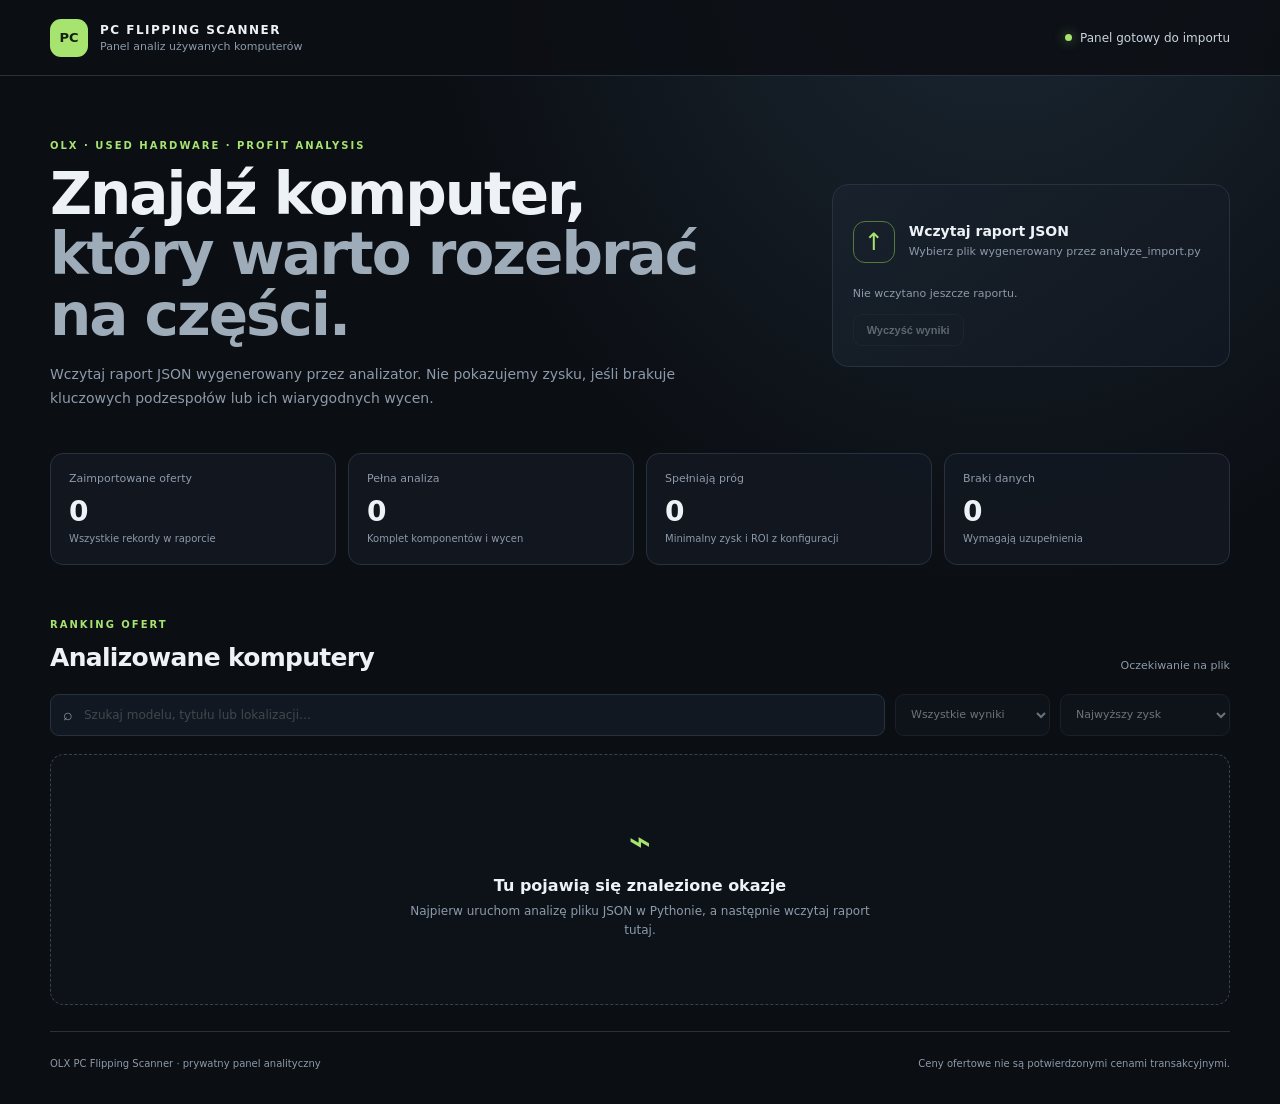
<file: docs/index.html>
<!doctype html>
<html lang="pl">
<head>
  <meta charset="utf-8">
  <meta name="viewport" content="width=device-width, initial-scale=1">
  <meta name="color-scheme" content="dark light">
  <title>OLX PC Flipping Scanner</title>
  <link rel="stylesheet" href="./styles.css">
  <script src="./app.js" defer></script>
</head>
<body>
  <header class="topbar">
    <div class="brand">
      <div class="brand-mark">PC</div>
      <div>
        <div class="brand-name">PC FLIPPING SCANNER</div>
        <div class="brand-subtitle">Panel analiz używanych komputerów</div>
      </div>
    </div>
    <span class="status-pill"><span class="status-dot"></span> Panel gotowy do importu</span>
  </header>
  <main class="shell">
    <section class="intro">
      <div>
        <p class="eyebrow">OLX · USED HARDWARE · PROFIT ANALYSIS</p>
        <h1>Znajdź komputer,<br><span>który warto rozebrać na części.</span></h1>
        <p class="intro-copy">Wczytaj raport JSON wygenerowany przez analizator. Nie pokazujemy zysku, jeśli brakuje kluczowych podzespołów lub ich wiarygodnych wycen.</p>
      </div>
      <div class="import-panel">
        <label class="file-picker" for="report-file">
          <span class="file-icon">↑</span>
          <span><strong>Wczytaj raport JSON</strong><small>Wybierz plik wygenerowany przez analyze_import.py</small></span>
        </label>
        <input id="report-file" type="file" accept=".json,application/json">
        <p id="file-status" class="file-status">Nie wczytano jeszcze raportu.</p>
        <button id="clear-button" class="button button-ghost" type="button" disabled>Wyczyść wyniki</button>
      </div>
    </section>
    <section class="metric-grid" aria-label="Podsumowanie">
      <article class="metric-card"><span>Zaimportowane oferty</span><strong id="metric-total">0</strong><small>Wszystkie rekordy w raporcie</small></article>
      <article class="metric-card"><span>Pełna analiza</span><strong id="metric-ready">0</strong><small>Komplet komponentów i wycen</small></article>
      <article class="metric-card"><span>Spełniają próg</span><strong id="metric-target">0</strong><small>Minimalny zysk i ROI z konfiguracji</small></article>
      <article class="metric-card"><span>Braki danych</span><strong id="metric-missing">0</strong><small>Wymagają uzupełnienia</small></article>
    </section>
    <section class="results-section">
      <div class="section-heading">
        <div><p class="eyebrow">RANKING OFERT</p><h2>Analizowane komputery</h2></div>
        <span id="report-meta" class="report-meta">Oczekiwanie na plik</span>
      </div>
      <div class="toolbar">
        <label class="search-box"><span>⌕</span><input id="search-input" type="search" placeholder="Szukaj modelu, tytułu lub lokalizacji…" disabled></label>
        <select id="status-filter" disabled aria-label="Filtr statusu">
          <option value="all">Wszystkie wyniki</option><option value="ready">Pełna analiza</option><option value="incomplete">Niekompletne dane</option><option value="target">Spełniają próg</option>
        </select>
        <select id="sort-select" disabled aria-label="Sortowanie">
          <option value="profit">Najwyższy zysk</option><option value="price">Najniższa cena zakupu</option><option value="roi">Najwyższy ROI</option><option value="newest">Najnowszy import</option>
        </select>
      </div>
      <div id="empty-state" class="empty-state">
        <div class="empty-icon">⌁</div><h3>Tu pojawią się znalezione okazje</h3>
        <p>Najpierw uruchom analizę pliku JSON w Pythonie, a następnie wczytaj raport tutaj.</p>
      </div>
      <div id="results-list" class="results-list" aria-live="polite"></div>
    </section>
    <footer><span>OLX PC Flipping Scanner · prywatny panel analityczny</span><span>Ceny ofertowe nie są potwierdzonymi cenami transakcyjnymi.</span></footer>
  </main>
</body>
</html>
</file>
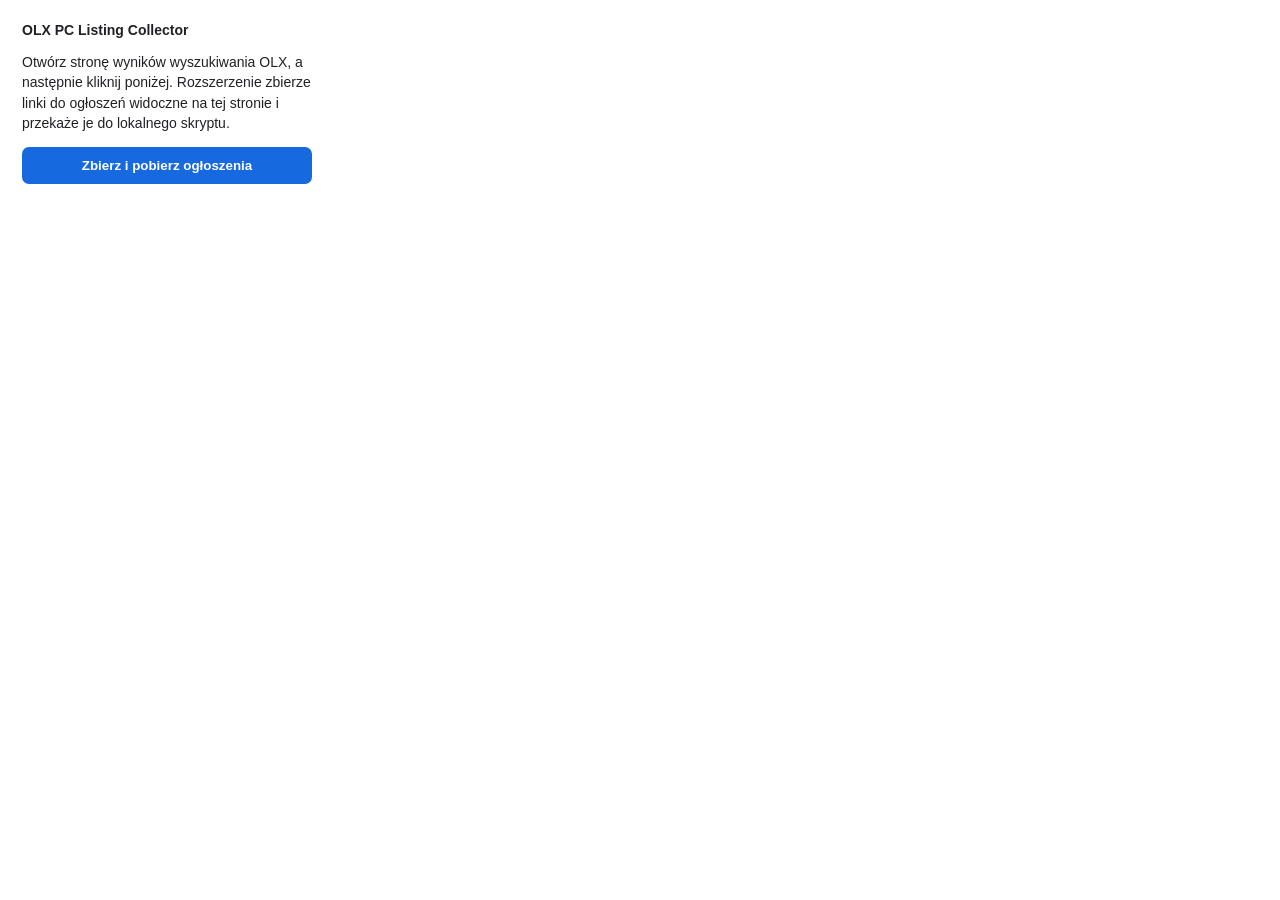
<file: browser-extension/popup.html>
<!doctype html>
<html lang="pl">
<head><meta charset="utf-8"><meta name="viewport" content="width=device-width,initial-scale=1"><style>
body{font:14px Arial,sans-serif;width:290px;padding:14px;color:#202124}button{width:100%;padding:11px;border:0;border-radius:7px;background:#1769e0;color:white;font-weight:600;cursor:pointer}button:disabled{opacity:.55}p{line-height:1.45}#status{margin-top:10px;white-space:pre-wrap}
</style></head>
<body>
<strong>OLX PC Listing Collector</strong>
<p>Otwórz stronę wyników wyszukiwania OLX, a następnie kliknij poniżej. Rozszerzenie zbierze linki do ogłoszeń widoczne na tej stronie i przekaże je do lokalnego skryptu.</p>
<button id="collect">Zbierz i pobierz ogłoszenia</button>
<div id="status" role="status"></div>
<script src="popup.js"></script>
</body></html>
</file>
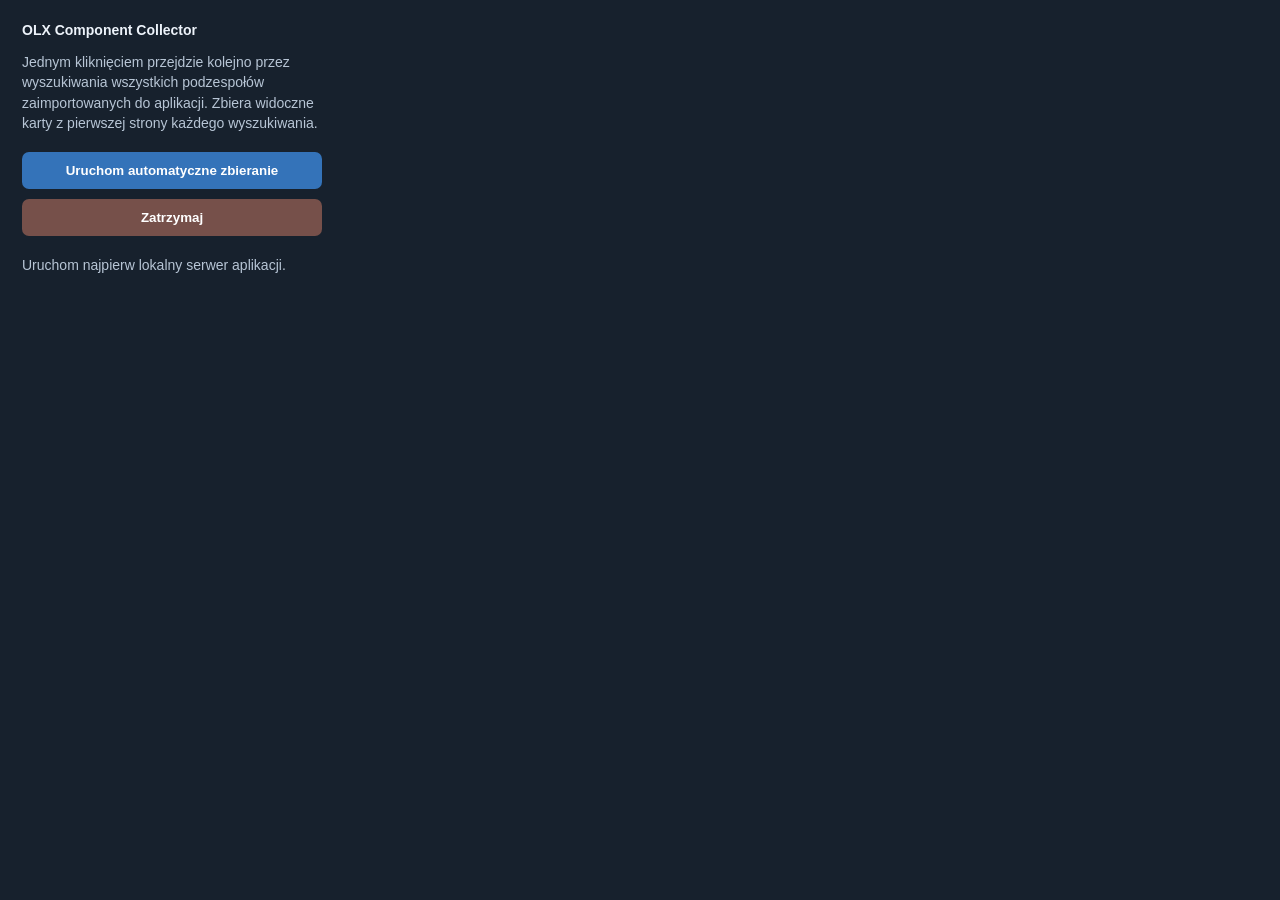
<file: component_valuator/extension/popup.html>
<!doctype html><html lang="pl"><head><meta charset="utf-8"><style>body{font:14px Arial;width:300px;padding:14px;background:#17212d;color:#edf3fa}button{width:100%;padding:11px;background:#3473b9;color:white;border:0;border-radius:7px;cursor:pointer;font-weight:600;margin:5px 0}button.stop{background:#76504a}p{color:#b7c5d5;line-height:1.45}</style></head><body><b>OLX Component Collector</b><p>Jednym kliknięciem przejdzie kolejno przez wyszukiwania wszystkich podzespołów zaimportowanych do aplikacji. Zbiera widoczne karty z pierwszej strony każdego wyszukiwania.</p><button id="start">Uruchom automatyczne zbieranie</button><button id="stop" class="stop">Zatrzymaj</button><p id="status">Sprawdzam stan…</p><script src="popup.js"></script></body></html>
</file>
<file: docs/styles.css>
:root {
  color-scheme: dark;
  --bg:#0b0e13;--panel:#121821;--panel-2:#171f2a;--line:#263240;--text:#edf2f7;--muted:#8d9aaa;--accent:#a6e36f;--accent-dark:#21331b;--warning:#f0c36b;--danger:#f08282;
  font-family:Inter,ui-sans-serif,system-ui,-apple-system,BlinkMacSystemFont,"Segoe UI",sans-serif;
}
*{box-sizing:border-box}body{margin:0;min-height:100vh;background:radial-gradient(ellipse at 78% -12%,#1c2935 0,transparent 42%),var(--bg);color:var(--text)}
.topbar{height:76px;display:flex;align-items:center;justify-content:space-between;padding:0 max(24px,calc((100vw - 1180px)/2));border-bottom:1px solid var(--line);background:rgba(11,14,19,.82)}
.brand{display:flex;align-items:center;gap:12px}.brand-mark{width:38px;height:38px;display:grid;place-items:center;border-radius:11px;background:var(--accent);color:#12200c;font-size:13px;font-weight:900}
.brand-name{font-size:12px;font-weight:850;letter-spacing:1.5px}.brand-subtitle{margin-top:3px;color:var(--muted);font-size:11px}.status-pill{display:inline-flex;align-items:center;gap:8px;color:#c9d4df;font-size:12px}.status-dot{width:7px;height:7px;border-radius:50%;background:var(--accent);box-shadow:0 0 12px #a6e36f88}
.shell{width:min(1180px,calc(100% - 40px));margin:0 auto}.intro{display:grid;grid-template-columns:1.3fr .7fr;align-items:center;gap:42px;padding:64px 0 42px}
.eyebrow{margin:0 0 13px;color:var(--accent);font-size:10px;font-weight:800;letter-spacing:2px}h1{margin:0;font-size:clamp(34px,5vw,58px);letter-spacing:-2px;line-height:1.04}h1 span{color:#9eacba}
.intro-copy{max-width:650px;margin:18px 0 0;color:var(--muted);font-size:14px;line-height:1.7}.import-panel{padding:20px;border:1px solid var(--line);border-radius:16px;background:linear-gradient(145deg,#18212c,#111720)}
.file-picker{display:flex;align-items:center;gap:14px;min-height:74px;cursor:pointer}.file-picker strong,.file-picker small{display:block}.file-picker strong{font-size:14px}.file-picker small{margin-top:5px;color:var(--muted);font-size:11px;line-height:1.45}
.file-icon{display:grid;place-items:center;flex:0 0 42px;width:42px;height:42px;border:1px solid #557a3d;border-radius:12px;color:var(--accent);font-size:24px}#report-file{position:absolute;width:1px;height:1px;overflow:hidden;clip:rect(0,0,0,0)}
.file-status{min-height:17px;margin:8px 0 10px;color:var(--muted);font-size:11px;overflow-wrap:anywhere}.button{border:0;border-radius:9px;padding:9px 13px;font-weight:700;font-size:11px;cursor:pointer}.button-ghost{border:1px solid var(--line);background:transparent;color:#cbd5df}.button:disabled{opacity:.4;cursor:not-allowed}
.metric-grid{display:grid;grid-template-columns:repeat(4,1fr);gap:12px}.metric-card{min-height:112px;padding:18px;border:1px solid var(--line);border-radius:13px;background:rgba(18,24,33,.86)}
.metric-card span,.metric-card small{display:block;color:var(--muted);font-size:11px}.metric-card strong{display:block;margin:10px 0 5px;font-size:28px;letter-spacing:-.8px}.metric-card small{font-size:10px}
.results-section{padding:54px 0 26px}.section-heading{display:flex;align-items:end;justify-content:space-between;gap:18px}h2{margin:0;font-size:25px;letter-spacing:-.7px}.report-meta{color:var(--muted);font-size:11px}
.toolbar{display:flex;gap:10px;margin:22px 0 18px}.search-box{display:flex;flex:1;align-items:center;gap:9px;height:42px;padding:0 12px;border:1px solid var(--line);border-radius:9px;background:var(--panel);color:var(--muted)}
.search-box input{width:100%;border:0;outline:0;background:transparent;color:var(--text);font:inherit;font-size:12px}select{min-width:155px;padding:0 11px;border:1px solid var(--line);border-radius:9px;background:var(--panel);color:#cbd5df;font:inherit;font-size:11px}select:disabled,input:disabled{opacity:.5}
.empty-state{padding:64px 18px;text-align:center;border:1px dashed #344252;border-radius:14px;background:#11172080}.empty-icon{color:var(--accent);font-size:38px}.empty-state h3{margin:13px 0 7px;font-size:16px}.empty-state p{max-width:460px;margin:0 auto;color:var(--muted);font-size:12px;line-height:1.6}
.results-list{display:grid;gap:12px}.listing-card{padding:19px;border:1px solid var(--line);border-radius:13px;background:var(--panel)}.card-top{display:flex;align-items:flex-start;justify-content:space-between;gap:15px}
.card-title{margin:0;font-size:16px;font-weight:750;line-height:1.4}.card-meta{margin-top:6px;color:var(--muted);font-size:11px}.tag{display:inline-flex;align-items:center;padding:6px 9px;border-radius:7px;background:#29333e;color:#becbd7;font-size:10px;font-weight:750;white-space:nowrap}
.tag.good{background:var(--accent-dark);color:var(--accent)}.tag.warn{background:#392f1b;color:var(--warning)}.tag.bad{background:#392020;color:var(--danger)}
.card-stats{display:grid;grid-template-columns:repeat(4,1fr);gap:9px;margin:17px 0}.stat{padding:11px;border-radius:9px;background:var(--panel-2)}.stat span{display:block;color:var(--muted);font-size:10px}.stat strong{display:block;margin-top:6px;font-size:15px}.stat strong.profit{color:var(--accent)}
.card-actions{display:flex;align-items:center;justify-content:space-between;gap:10px}.text-link{color:var(--accent);font-size:11px;font-weight:750;text-decoration:none}.text-link:hover{text-decoration:underline}
details{margin-top:15px;border-top:1px solid var(--line);padding-top:13px}summary{color:#b9c6d2;font-size:11px;font-weight:700;cursor:pointer}.component-list{display:grid;grid-template-columns:repeat(2,1fr);gap:8px;margin-top:10px}
.component{padding:10px;border:1px solid var(--line);border-radius:8px}.component strong{display:block;font-size:11px}.component small{display:block;margin-top:4px;color:var(--muted);font-size:10px;line-height:1.45}.missing-list{margin:10px 0 0;color:var(--warning);font-size:10px;line-height:1.7}
footer{display:flex;justify-content:space-between;gap:20px;padding:26px 0 35px;border-top:1px solid var(--line);color:var(--muted);font-size:10px}
@media(max-width:800px){.intro{grid-template-columns:1fr;gap:25px;padding-top:42px}.metric-grid{grid-template-columns:repeat(2,1fr)}}
@media(max-width:560px){.topbar{padding:0 16px}.status-pill{font-size:0}.shell{width:calc(100% - 28px)}.toolbar{flex-direction:column}select{min-height:40px}.card-stats{grid-template-columns:repeat(2,1fr)}.component-list{grid-template-columns:1fr}.card-top,footer{flex-direction:column;align-items:flex-start}}
</file>
